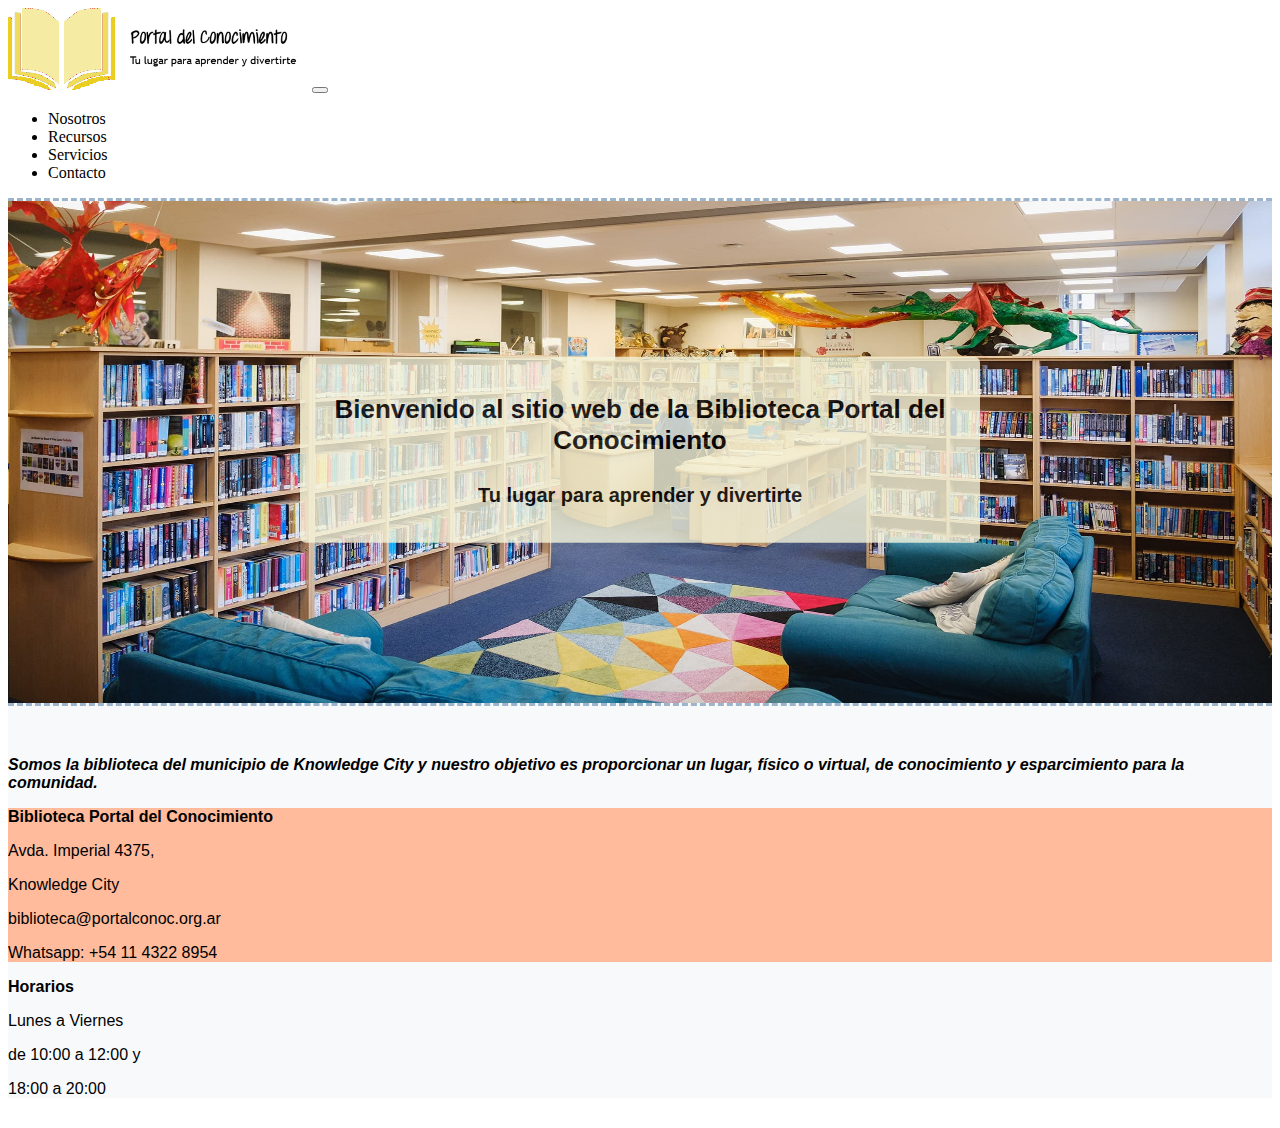
<file: index.html>
<!DOCTYPE html>
<html lang="en">
<head>
    <meta charset="UTF-8">
    <meta name="viewport" content="width=device-width, initial-scale=1.0">
    <link href="https://cdn.jsdelivr.net/npm/bootstrap@5.3.4/dist/css/bootstrap.min.css" rel="stylesheet"
        integrity="sha384-DQvkBjpPgn7RC31MCQoOeC9TI2kdqa4+BSgNMNj8v77fdC77Kj5zpWFTJaaAoMbC" crossorigin="anonymous">
    <link rel="stylesheet" href="https://cdnjs.cloudflare.com/ajax/libs/animate.css/4.1.1/animate.min.css" />
    <link rel="stylesheet" href="assets/css/style.css">
    <title>Portal del Conocimiento</title>
</head>
<body>
    <!-- Header con logo y barra de navegación -->
    <header class="navbar sticky-top navbar-expand-lg bg-body-tertiary">
        <div class="container-fluid">
            <a class="navbar-brand" href="../index.html"><img src="assets/img/logobiblio.png" alt="logo de la biblioteca"></a>
            <button class="navbar-toggler" type="button" data-bs-toggle="collapse" data-bs-target="#navbarSupportedContent" aria-controls="navbarSupportedContent" aria-expanded="false" aria-label="Toggle navigation">
            <span class="navbar-toggler-icon"></span>
            </button>
        </div>
        <div class="collapse navbar-collapse" id="navbarSupportedContent">
            <ul class="navbar-nav me-auto mb-2 mb-lg-0">
                <li class="nav-item">
                    <a class="nav-link" href="pages/nosotros.html">Nosotros</a>
                </li>
                <li class="nav-item">
                    <a class="nav-link" href="pages/recursos.html">Recursos</a>
                </li>
                <li class="nav-item">
                    <a class="nav-link" href="pages/servicios.html">Servicios</a>
                </li>
                <li class="nav-item">
                    <a class="nav-link" href="pages/contacto.html">Contacto</a>
                </li>           
            </ul>
        </div>
    </header>
    <!-- Fin Header con logo y barra de navegación -->
    <!-- Bienvenida -->
    <main id="home">
        <section id="welcometext">
            <div class="animate__animated animate__heartBeat">
                <h1>Bienvenido al sitio web de la Biblioteca Portal del Conocimiento</h1>
                <h2>Tu lugar para aprender y divertirte</h2>
            </div>            
        </section>
    </main>
    <!-- Fin Bienvenida -->
    <!-- Footer que va en todas las páginas -->
    <footer>
        <div class="container">
            <div class="row justify-content-around">
                <div class="col-3">
                    <p class="footerleft">
                    Somos la biblioteca del municipio de Knowledge City y nuestro objetivo es proporcionar un lugar, físico o virtual, de
                    conocimiento y esparcimiento para la comunidad.
                    </p>
                </div>
                <div class="col-3">
                    <div class="footercenter">
                        <p><strong>Biblioteca Portal del Conocimiento</strong></p>
                        <p>Avda. Imperial 4375,</p>
                        <p>Knowledge City</p>
                        <p>biblioteca@portalconoc.org.ar</p>
                        <p>Whatsapp: +54 11 4322 8954</p>
                        </p>
                    </div>
                </div>
                <div class="col-3">
                    <div class="footerright">
                        <p><strong>Horarios</strong></p>
                        <p>Lunes a Viernes</p>
                        <p>de 10:00 a 12:00 y</p>
                        <p>18:00 a 20:00</p>
                    </div>
                    
                </div>
            </div>            
        </div>         
    </footer>
    <!-- Fin Footer -->
    <!-- Script de Bootstrap -->
    <script src="https://cdn.jsdelivr.net/npm/bootstrap@5.3.4/dist/js/bootstrap.bundle.min.js"
        integrity="sha384-YUe2LzesAfftltw+PEaao2tjU/QATaW/rOitAq67e0CT0Zi2VVRL0oC4+gAaeBKu"
        crossorigin="anonymous"></script>
    <!-- Fin Script de Bootstrap -->
</body>
</html>
</file>
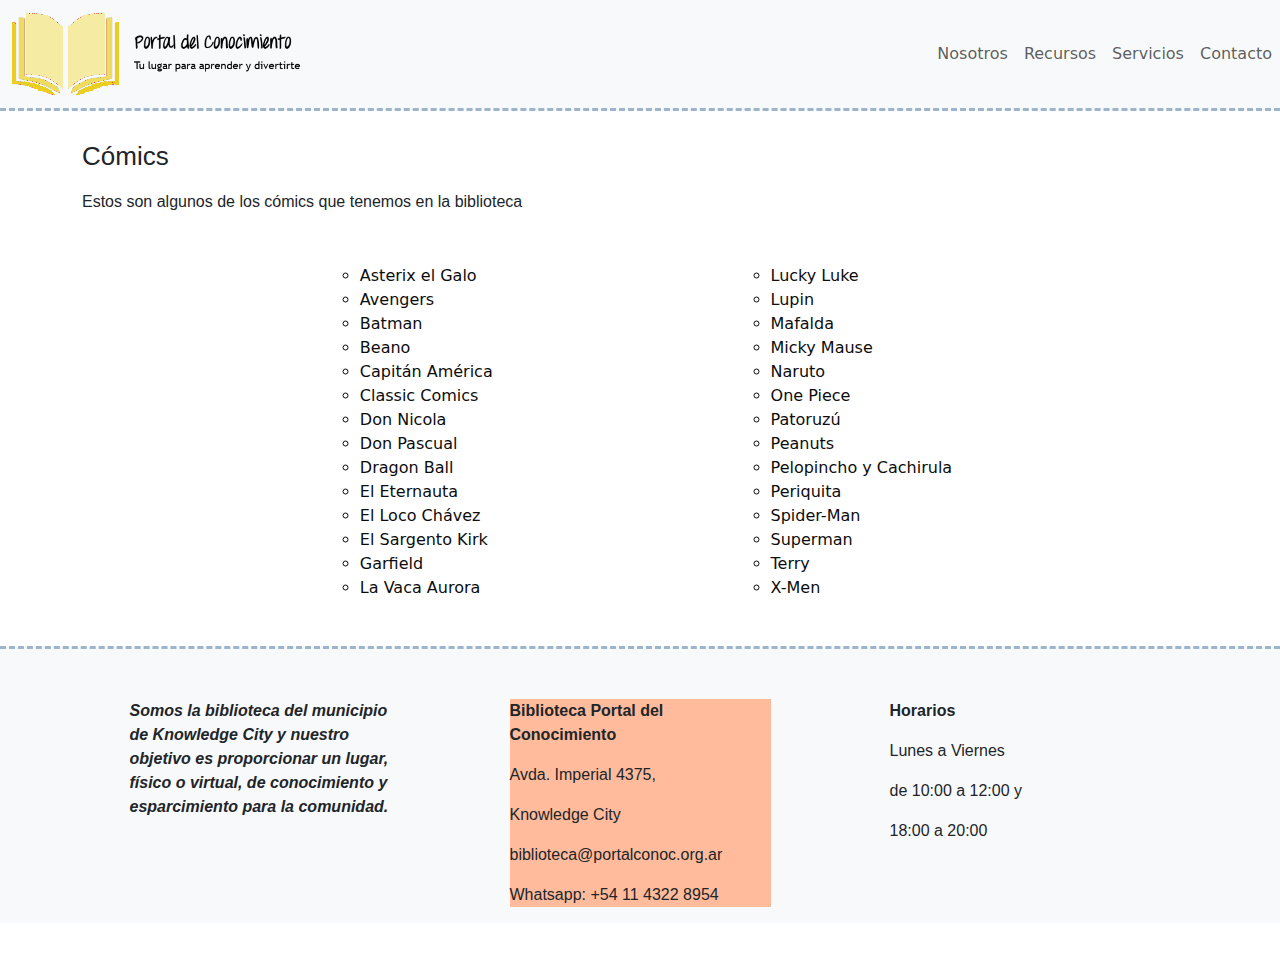
<file: pages/comics.html>
<!DOCTYPE html>
<html lang="en">

<head>
    <meta charset="UTF-8">
    <meta name="viewport" content="width=device-width, initial-scale=1.0">
    <link href="https://cdn.jsdelivr.net/npm/bootstrap@5.3.3/dist/css/bootstrap.min.css" rel="stylesheet"
        integrity="sha384-QWTKZyjpPEjISv5WaRU9OFeRpok6YctnYmDr5pNlyT2bRjXh0JMhjY6hW+ALEwIH" crossorigin="anonymous">
    <link rel="stylesheet" href="../assets/css/style.css">
    <title>Comics</title>
</head>

<body>
    <!-- Header con logo y barra de navegación -->
    <header class="navbar sticky-top navbar-expand-lg bg-body-tertiary">
        <div class="container-fluid">
            <a class="navbar-brand" href="../index.html"><img src="../assets/img/logobiblio.png" alt="Logo de la biblioteca"></a>
            <button class="navbar-toggler" type="button" data-bs-toggle="collapse" data-bs-target="#navbarSupportedContent"
                    aria-controls="navbarSupportedContent" aria-expanded="false" aria-label="Toggle navigation">
                    <span class="navbar-toggler-icon"></span>
            </button>
        </div>
        <div class="collapse navbar-collapse" id="navbarSupportedContent">
            <ul class="navbar-nav me-auto mb-2 mb-lg-0">
                <li class="nav-item">
                    <a class="nav-link" href="nosotros.html">Nosotros</a>
                </li>
                <li class="nav-item">
                    <a class="nav-link" href="recursos.html">Recursos</a>
                </li>
                <li class="nav-item">
                    <a class="nav-link" href="servicios.html">Servicios</a>
                </li>
                <li class="nav-item">
                    <a class="nav-link" href="contacto.html">Contacto</a>
                </li>
            </ul>
        </div>
    </header>
    <!-- Fin Header con logo y barra de navegación -->
    <main class="container">
        <h1>Cómics</h1>
        <p>Estos son algunos de los cómics que tenemos en la biblioteca</p>
        <!-- Div para lista de cómics -->
        <section class="comics-container">
            <ul>
                <li>Asterix el Galo</li>
                <li>Avengers</li>
                <li>Batman</li>
                <li>Beano</li>
                <li>Capitán América</li>
                <li>Classic Comics</li>
                <li>Don Nicola</li>
                <li>Don Pascual</li>
                <li>Dragon Ball</li>
                <li>El Eternauta</li>
                <li>El Loco Chávez</li>
                <li>El Sargento Kirk</li>
                <li>Garfield</li>
                <li>La Vaca Aurora</li>
            </ul>
            <ul>
                <li>Lucky Luke</li>
                <li>Lupin</li>
                <li>Mafalda</li>
                <li>Micky Mause</li>
                <li>Naruto</li>
                <li>One Piece</li>
                <li>Patoruzú</li>
                <li>Peanuts</li>
                <li>Pelopincho y Cachirula</li>
                <li>Periquita</li>
                <li>Spider-Man</li>                
                <li>Superman</li>
                <li>Terry</li>
                <li>X-Men</li>
            </ul>
        </section>
        <!-- Fin container para lista de cómics -->
    </main>
    
    <!-- Footer que va en todas las páginas -->
    <footer>
        <div class="container">
            <div class="row justify-content-around">
                <div class="col-3">
                    <p class="footerleft">
                        Somos la biblioteca del municipio de Knowledge City y nuestro objetivo es proporcionar un lugar,
                        físico o virtual, de
                        conocimiento y esparcimiento para la comunidad.
                    </p>
                </div>
                <div class="col-3">
                    <div class="footercenter">
                        <p><strong>Biblioteca Portal del Conocimiento</strong></p>
                        <p>Avda. Imperial 4375,</p>
                        <p>Knowledge City</p>
                        <p>biblioteca@portalconoc.org.ar</p>
                        <p>Whatsapp: +54 11 4322 8954</p>
                        </p>
                    </div>
                </div>
                <div class="col-3">
                    <div class="footerright">
                        <p><strong>Horarios</strong></p>
                        <p>Lunes a Viernes</p>
                        <p>de 10:00 a 12:00 y</p>
                        <p>18:00 a 20:00</p>
                    </div>
    
                </div>
            </div>
        </div>
    </footer>
    <!-- Fin Footer -->
    <!-- Script de Bootstrap -->
    <script src="https://cdn.jsdelivr.net/npm/bootstrap@5.3.4/dist/js/bootstrap.bundle.min.js"
        integrity="sha384-YUe2LzesAfftltw+PEaao2tjU/QATaW/rOitAq67e0CT0Zi2VVRL0oC4+gAaeBKu"
        crossorigin="anonymous"></script>
    <!-- Fin Script de Bootstrap -->
</body>
</html>
</file>
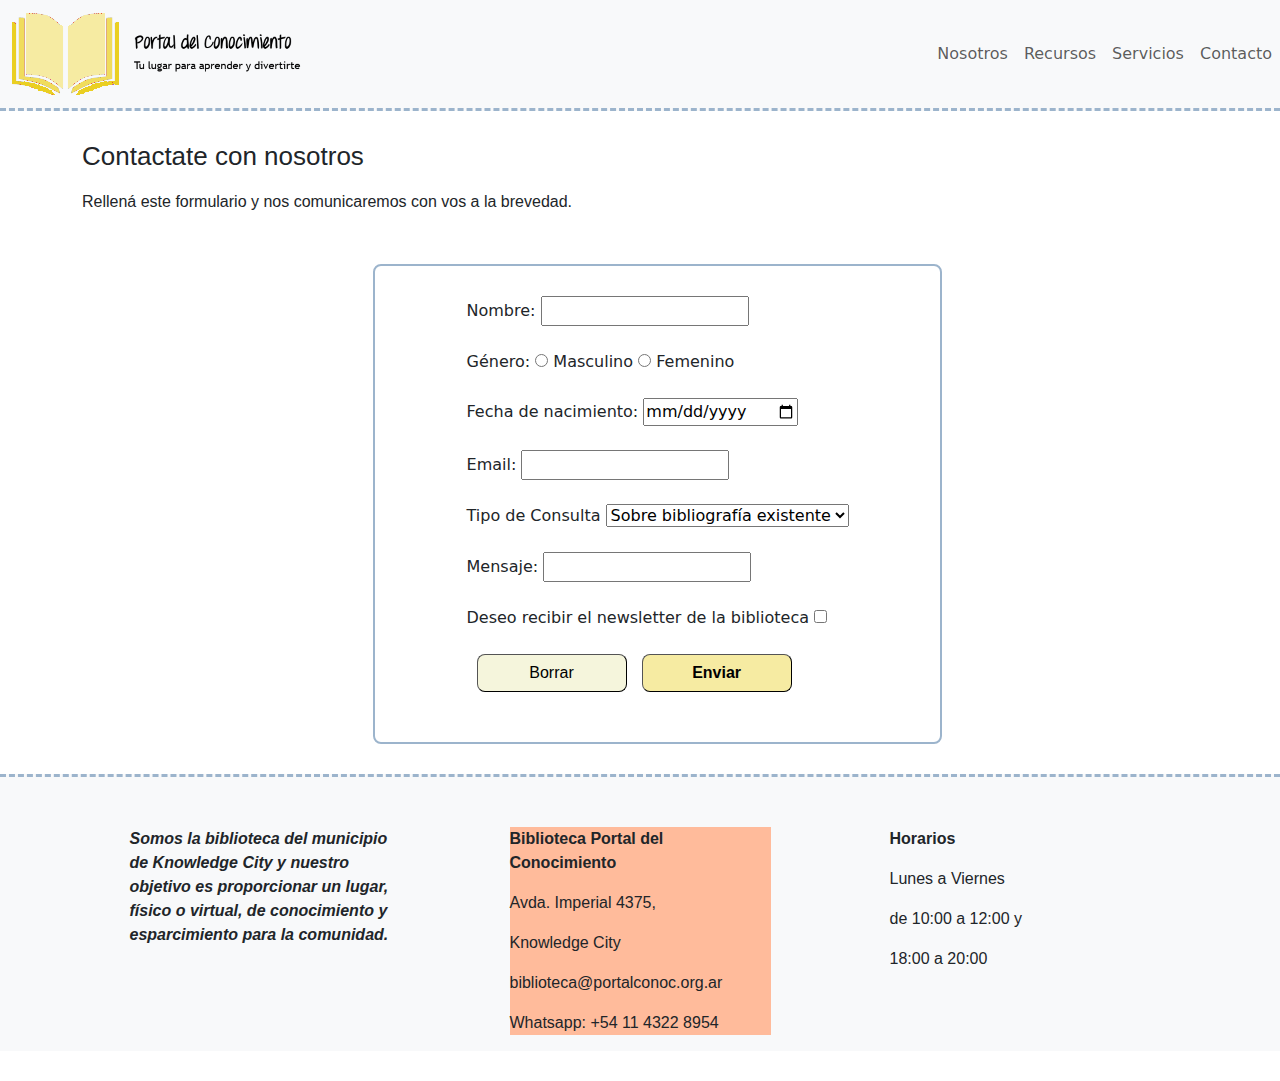
<file: pages/contacto.html>
<!DOCTYPE html>
<html lang="en">
<head>
    <meta charset="UTF-8">
    <meta name="viewport" content="width=device-width, initial-scale=1.0">
    <link href="https://cdn.jsdelivr.net/npm/bootstrap@5.3.3/dist/css/bootstrap.min.css" rel="stylesheet" integrity="sha384-QWTKZyjpPEjISv5WaRU9OFeRpok6YctnYmDr5pNlyT2bRjXh0JMhjY6hW+ALEwIH" crossorigin="anonymous">
    <link rel="stylesheet" href="../assets/css/style.css">
    <title>Contacto</title>
</head>
<body>
    <!-- Header con logo y barra de navegación -->
    <header class="navbar sticky-top navbar-expand-lg bg-body-tertiary">
        <div class="container-fluid">
            <a class="navbar-brand" href="../index.html"><img src="../assets/img/logobiblio.png" alt="Logo de la Biblioteca"></a>
            <button class="navbar-toggler" type="button" data-bs-toggle="collapse" data-bs-target="#navbarSupportedContent" aria-controls="navbarSupportedContent" aria-expanded="false" aria-label="Toggle navigation">
            <span class="navbar-toggler-icon"></span>
            </button>
        </div>
        <div class="collapse navbar-collapse" id="navbarSupportedContent">
            <ul class="navbar-nav me-auto mb-2 mb-lg-0">
                <li class="nav-item">
                    <a class="nav-link" href="nosotros.html">Nosotros</a>
                </li>
                <li class="nav-item">
                    <a class="nav-link" href="recursos.html">Recursos</a>
                </li>
                <li class="nav-item">
                    <a class="nav-link" href="servicios.html">Servicios</a>
                </li>
                <li class="nav-item">
                    <a class="nav-link" href="contacto.html">Contacto</a>
                </li>           
            </ul>
        </div>
    </header>
    <!-- Fin Header con logo y barra de navegación -->
    <main class="container">
        <h1>Contactate con nosotros</h1>
        <p>Rellená este formulario y nos comunicaremos con vos a la brevedad. </p>
        <!-- Formulario de contacto -->
        <section class="container">
            <div class="row justify-content-center">
                <div class="col-3">
                </div>
                <div class="col">
                    <div class="containerform">
                        <form class="/submit" method="post">
                            <label for="nombre">Nombre:</label>
                            <input type="text" id="name" name="nombre" required>
                            <br><br>
                            <label for="género">Género: </label>
                            <input type="radio" name="masculino" id="masculino">
                            <label for="masculino">Masculino</label>
                            <input type="radio" name="femenino" id="femenino">
                            <label for="femenino">Femenino</label>
                            <br><br>
                            <label for="nacimiento">Fecha de nacimiento: </label>
                            <input type="date" name="" id="">
                            <br><br>
                            <label for="email">Email:</label>
                            <input type="email" name="" id="">
                            <br><br>
                            <label for="tipo">Tipo de Consulta</label>
                            <select name="" id="">
                                <option value="bibliografia">Sobre bibliografía existente</option>
                                <option value="servicios">Sobre servicios</option>
                                <option value="otros">Otros asuntos</option>
                            </select>
                            <br><br>
                            <label for="mensaje">Mensaje:</label>
                            <input type="text area" name="mensaje" id="mensaje">
                            <br><br>
                            <label for="suscribirse">Deseo recibir el newsletter de la biblioteca</label>
                            <input type="checkbox" name="" id="">
                            <br><br>
                            <input type="reset" value="Borrar">
                            <input type="submit" value="Enviar">
                        </form>
                        <!-- Fin Formulario de contacto -->
                    </div>
                </div>        
            </div>
        </section>
        <!-- Fin container para formulario de contacto -->
    </main>
    <!-- Footer que va en todas las páginas -->
    <footer>
        <div class="container">
            <div class="row justify-content-around">
                <div class="col-3">
                    <p class="footerleft">
                        Somos la biblioteca del municipio de Knowledge City y nuestro objetivo es proporcionar un lugar,
                        físico o virtual, de
                        conocimiento y esparcimiento para la comunidad.
                    </p>
                </div>
                <div class="col-3">
                    <div class="footercenter">
                        <p><strong>Biblioteca Portal del Conocimiento</strong></p>
                        <p>Avda. Imperial 4375,</p>
                        <p>Knowledge City</p>
                        <p>biblioteca@portalconoc.org.ar</p>
                        <p>Whatsapp: +54 11 4322 8954</p>
                        </p>
                    </div>
                </div>
                <div class="col-3">
                    <div class="footerright">
                        <p><strong>Horarios</strong></p>
                        <p>Lunes a Viernes</p>
                        <p>de 10:00 a 12:00 y</p>
                        <p>18:00 a 20:00</p>
                    </div>    
                </div>
            </div>
        </div>
    </footer>
    <!-- Fin Footer -->
    <!-- Script de Bootstrap -->
    <script src="https://cdn.jsdelivr.net/npm/bootstrap@5.3.3/dist/js/bootstrap.bundle.min.js"></script>
    <!-- Fin Script de Bootstrap -->
</body>
</html>
</file>
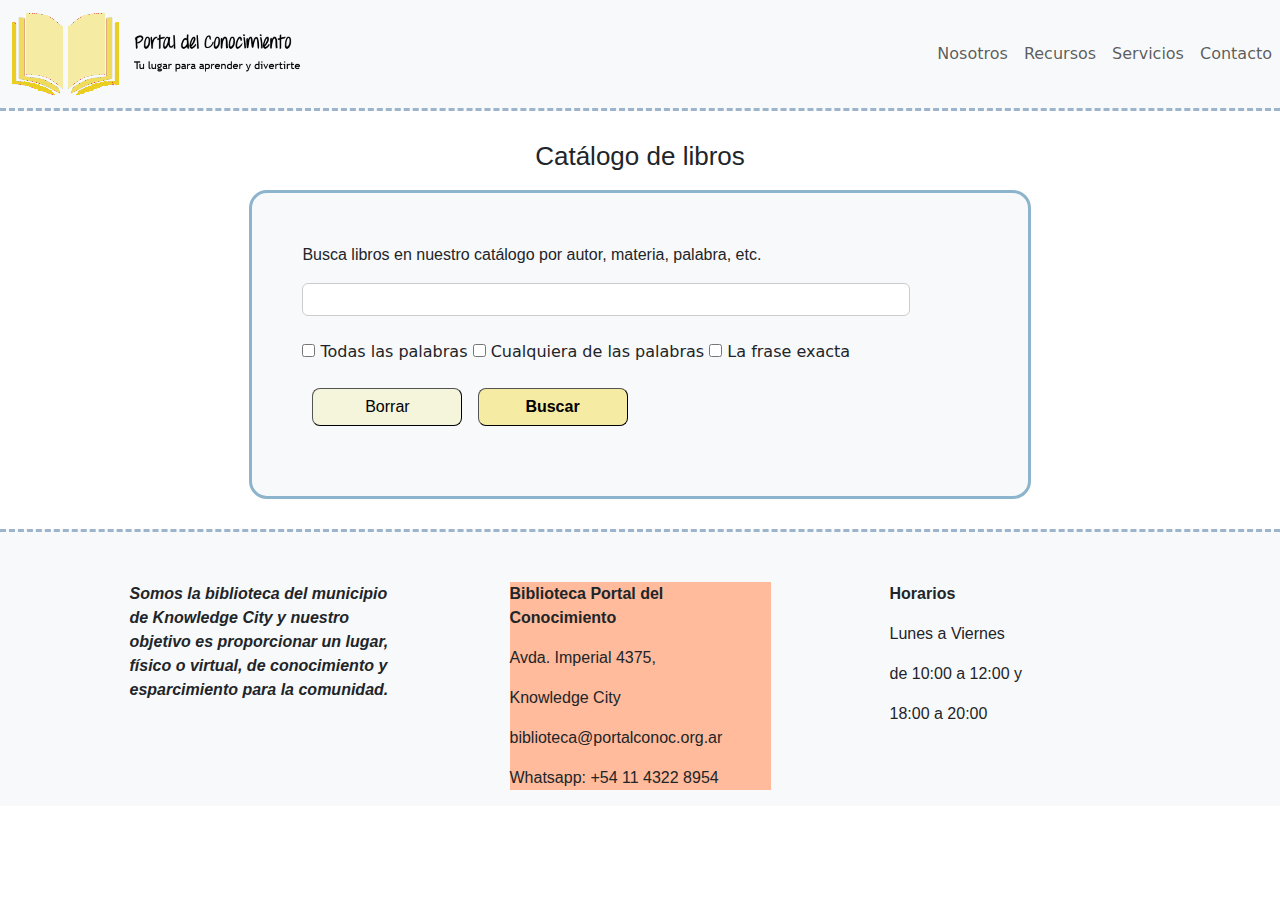
<file: pages/libros.html>
<!DOCTYPE html>
<html lang="en">
<head>
    <meta charset="UTF-8">
    <meta name="viewport" content="width=device-width, initial-scale=1.0">
    <link href="https://cdn.jsdelivr.net/npm/bootstrap@5.3.3/dist/css/bootstrap.min.css" rel="stylesheet"
        integrity="sha384-QWTKZyjpPEjISv5WaRU9OFeRpok6YctnYmDr5pNlyT2bRjXh0JMhjY6hW+ALEwIH" crossorigin="anonymous">
    <link rel="stylesheet" href="../assets/css/style.css">
    <title>Catálogo de Libros</title>
</head>
<body>
    <!-- Header con logo y barra de navegación -->
    <header class="navbar sticky-top navbar-expand-lg bg-body-tertiary">
        <div class="container-fluid">
            <a class="navbar-brand" href="../index.html"><img src="../assets/img/logobiblio.png" alt="Logo de la biblioteca"></a>
            <button class="navbar-toggler" type="button" data-bs-toggle="collapse" data-bs-target="#navbarSupportedContent"
                    aria-controls="navbarSupportedContent" aria-expanded="false" aria-label="Toggle navigation">
                    <span class="navbar-toggler-icon"></span>
            </button>
        </div>
        <div class="collapse navbar-collapse" id="navbarSupportedContent">
            <ul class="navbar-nav me-auto mb-2 mb-lg-0">
                <li class="nav-item">
                    <a class="nav-link" href="nosotros.html">Nosotros</a>
                </li>
                <li class="nav-item">
                    <a class="nav-link" href="recursos.html">Recursos</a>
                </li>
                <li class="nav-item">
                    <a class="nav-link" href="servicios.html">Servicios</a>
                </li>
                <li class="nav-item">
                    <a class="nav-link" href="contacto.html">Contacto</a>
                </li>
            </ul>
        </div>
    </header>
        <!-- Fin Header con logo y barra de navegación -->
    <main class="container">
        <h1 style="text-align: center;">Catálogo de libros</h2>
        <section class="form-opac-container">        
            <div class="form-opac">
                <p>
                    Busca libros en nuestro catálogo por autor, materia, palabra, etc.
                </p>
                <form class="/submit" method="post">
                    <input type="text" class="search">
                    </input>
                    </br></br>
                    <input type="checkbox">
                    <label for="todas">Todas las palabras</label>
                    <input type="checkbox">
                    <label for="todas">Cualquiera de las palabras</label>
                    <input type="checkbox">
                    <label for="todas">La frase exacta</label>
                    <br><br>
                    <input type="reset" value="Borrar">
                    <input type="submit" value="Buscar">
                </form>
            </div>
        </section>
    </main>
</body>
<!-- Footer que va en todas las páginas -->
    <footer>
        <div class="container">
            <div class="row justify-content-around">
                <div class="col-3">
                    <p class="footerleft">
                        Somos la biblioteca del municipio de Knowledge City y nuestro objetivo es proporcionar un lugar,
                        físico o virtual, de
                        conocimiento y esparcimiento para la comunidad.
                    </p>
                </div>
                <div class="col-3">
                    <div class="footercenter">
                        <p><strong>Biblioteca Portal del Conocimiento</strong></p>
                        <p>Avda. Imperial 4375,</p>
                        <p>Knowledge City</p>
                        <p>biblioteca@portalconoc.org.ar</p>
                        <p>Whatsapp: +54 11 4322 8954</p>
                        </p>
                    </div>
                </div>
                <div class="col-3">
                    <div class="footerright">
                        <p><strong>Horarios</strong></p>
                        <p>Lunes a Viernes</p>
                        <p>de 10:00 a 12:00 y</p>
                        <p>18:00 a 20:00</p>
                    </div>    
                </div>
            </div>
        </div>
    </footer>
    <!-- Fin Footer -->
    <!-- Script de Bootstrap -->
    <script src="https://cdn.jsdelivr.net/npm/bootstrap@5.3.4/dist/js/bootstrap.bundle.min.js"
        integrity="sha384-YUe2LzesAfftltw+PEaao2tjU/QATaW/rOitAq67e0CT0Zi2VVRL0oC4+gAaeBKu"
        crossorigin="anonymous"></script>
    <!-- Fin Script de Bootstrap -->
</html>
</html>
</file>
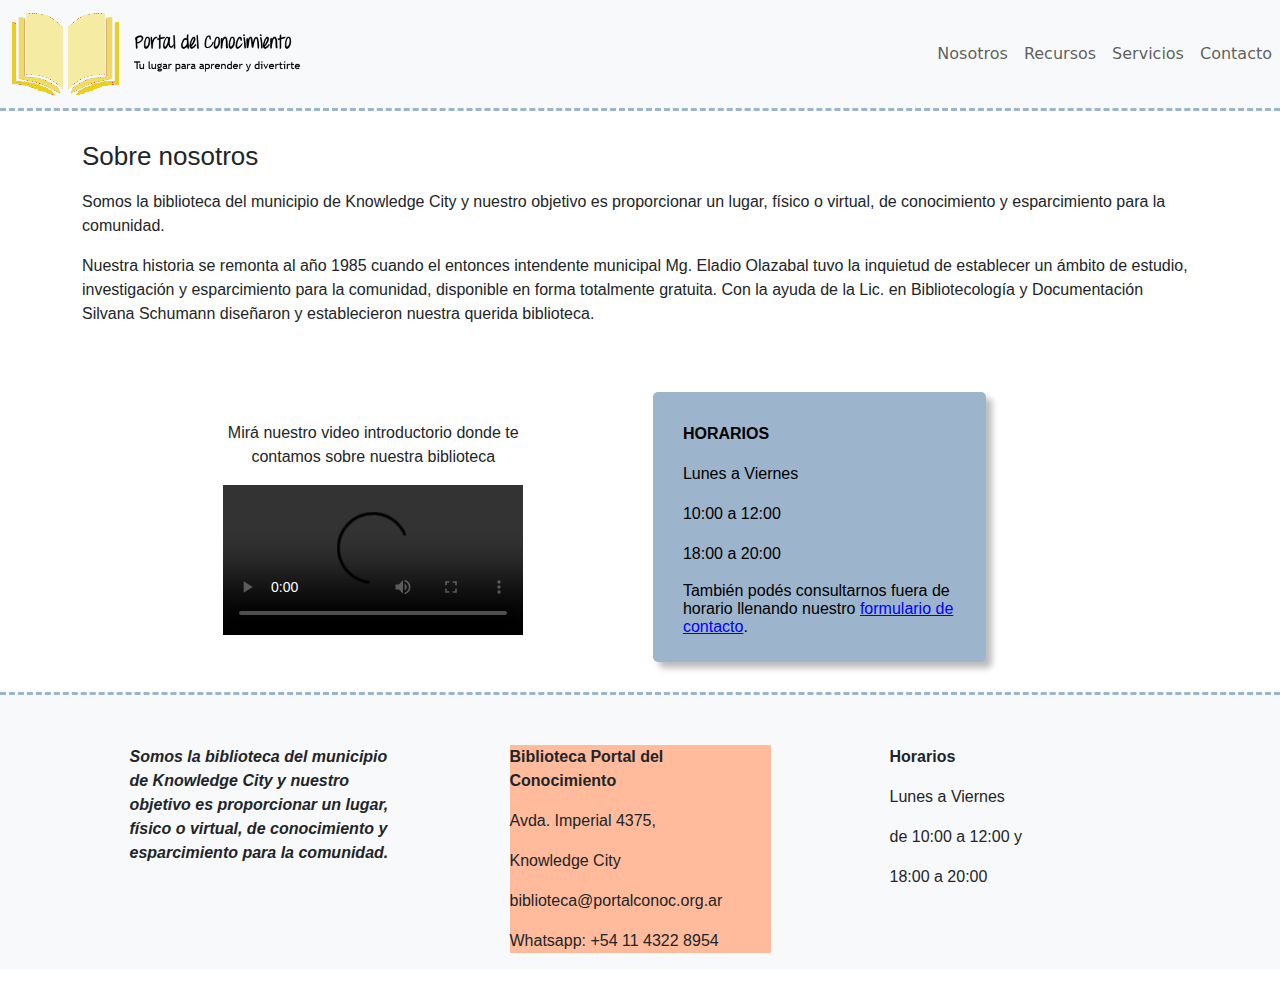
<file: pages/nosotros.html>
<!DOCTYPE html>
<html lang="en">
<head>
    <meta charset="UTF-8">
    <meta name="viewport" content="width=device-width, initial-scale=1.0">
    <link href="https://cdn.jsdelivr.net/npm/bootstrap@5.3.3/dist/css/bootstrap.min.css" rel="stylesheet" integrity="sha384-QWTKZyjpPEjISv5WaRU9OFeRpok6YctnYmDr5pNlyT2bRjXh0JMhjY6hW+ALEwIH" crossorigin="anonymous">
    <link rel="stylesheet" href="../assets/css/style.css">
    <title>Sobre nosotros</title>
</head>
<body>
    <!-- Header con logo y barra de navegación -->
    <header class="navbar sticky-top navbar-expand-lg bg-body-tertiary">
        <div class="container-fluid">
            <a class="navbar-brand" href="../index.html"><img src="../assets/img/logobiblio.png" alt="Logo de la biblioteca"></a>
            <button class="navbar-toggler" type="button" data-bs-toggle="collapse" data-bs-target="#navbarSupportedContent" aria-controls="navbarSupportedContent" aria-expanded="false" aria-label="Toggle navigation">
            <span class="navbar-toggler-icon"></span>
            </button>
        </div>
        <div class="collapse navbar-collapse" id="navbarSupportedContent">
            <ul class="navbar-nav me-auto mb-2 mb-lg-0">
                <li class="nav-item">
                    <a class="nav-link" href="nosotros.html">Nosotros</a>
                </li>
                <li class="nav-item">
                    <a class="nav-link" href="recursos.html">Recursos</a>
                </li>
                <li class="nav-item">
                    <a class="nav-link" href="servicios.html">Servicios</a>
                </li>
                <li class="nav-item">
                    <a class="nav-link" href="contacto.html">Contacto</a>
                </li>           
            </ul>
        </div>
    </header><!-- Fin Header con logo y barra de navegación -->
    <main class="container">
        <h1>Sobre nosotros</h1>
        <p>Somos la biblioteca del municipio de Knowledge City y nuestro objetivo es proporcionar un lugar, físico o virtual, de conocimiento y esparcimiento para la comunidad.</p>
        <p>Nuestra historia se remonta al año 1985 cuando el entonces intendente municipal Mg. Eladio Olazabal tuvo la inquietud de establecer un ámbito de estudio, investigación y esparcimiento para la comunidad, disponible en forma totalmente gratuita. Con la ayuda de la Lic. en Bibliotecología y Documentación Silvana Schumann diseñaron y establecieron nuestra querida biblioteca.</p>
        <section id="vid-horarios"> <!-- Sección container para video y horarios-->
            <div id="video"><!-- Div para video introductorio -->
                <p>Mirá nuestro video introductorio donde te contamos sobre nuestra biblioteca</p>
                <video src="" controls>video introductorio</video>
            </div><!-- Fin video introductorio -->
            <div id="horario"><!-- Div para horarios de atención -->
                <p><strong>HORARIOS</strong></p>
                <p>Lunes a Viernes</p>
                <p>10:00 a 12:00</p>
                <p>18:00 a 20:00</p>
                <p style="line-height: normal;">También podés consultarnos fuera de horario llenando nuestro <a href="contacto.html"><span style="text-decoration: underline; color: blue;">formulario de contacto</span></a>.</p>
            </div><!-- Fin Div para horarios de atención --><p>
        </section><!-- Fin Sección container para video y horarios-->
    </main>
    <!-- Footer que va en todas las páginas -->
    <footer>
        <div class="container">
            <div class="row justify-content-around">
                <div class="col-3">
                    <p class="footerleft">
                        Somos la biblioteca del municipio de Knowledge City y nuestro objetivo es proporcionar un lugar,
                        físico o virtual, de
                        conocimiento y esparcimiento para la comunidad.
                    </p>
                </div>
                <div class="col-3">
                    <div class="footercenter">
                        <p><strong>Biblioteca Portal del Conocimiento</strong></p>
                        <p>Avda. Imperial 4375,</p>
                        <p>Knowledge City</p>
                        <p>biblioteca@portalconoc.org.ar</p>
                        <p>Whatsapp: +54 11 4322 8954</p>
                        </p>
                    </div>
                </div>
                <div class="col-3">
                    <div class="footerright">
                        <p><strong>Horarios</strong></p>
                        <p>Lunes a Viernes</p>
                        <p>de 10:00 a 12:00 y</p>
                        <p>18:00 a 20:00</p>
                    </div>
    
                </div>
            </div>
        </div>
    </footer>
    <!-- Fin Footer -->
    <!-- Script de Bootstrap -->
    <script src="https://cdn.jsdelivr.net/npm/bootstrap@5.3.3/dist/js/bootstrap.bundle.min.js"></script>
    <!-- Fin Script de Bootstrap -->
</body>
</html>
</file>
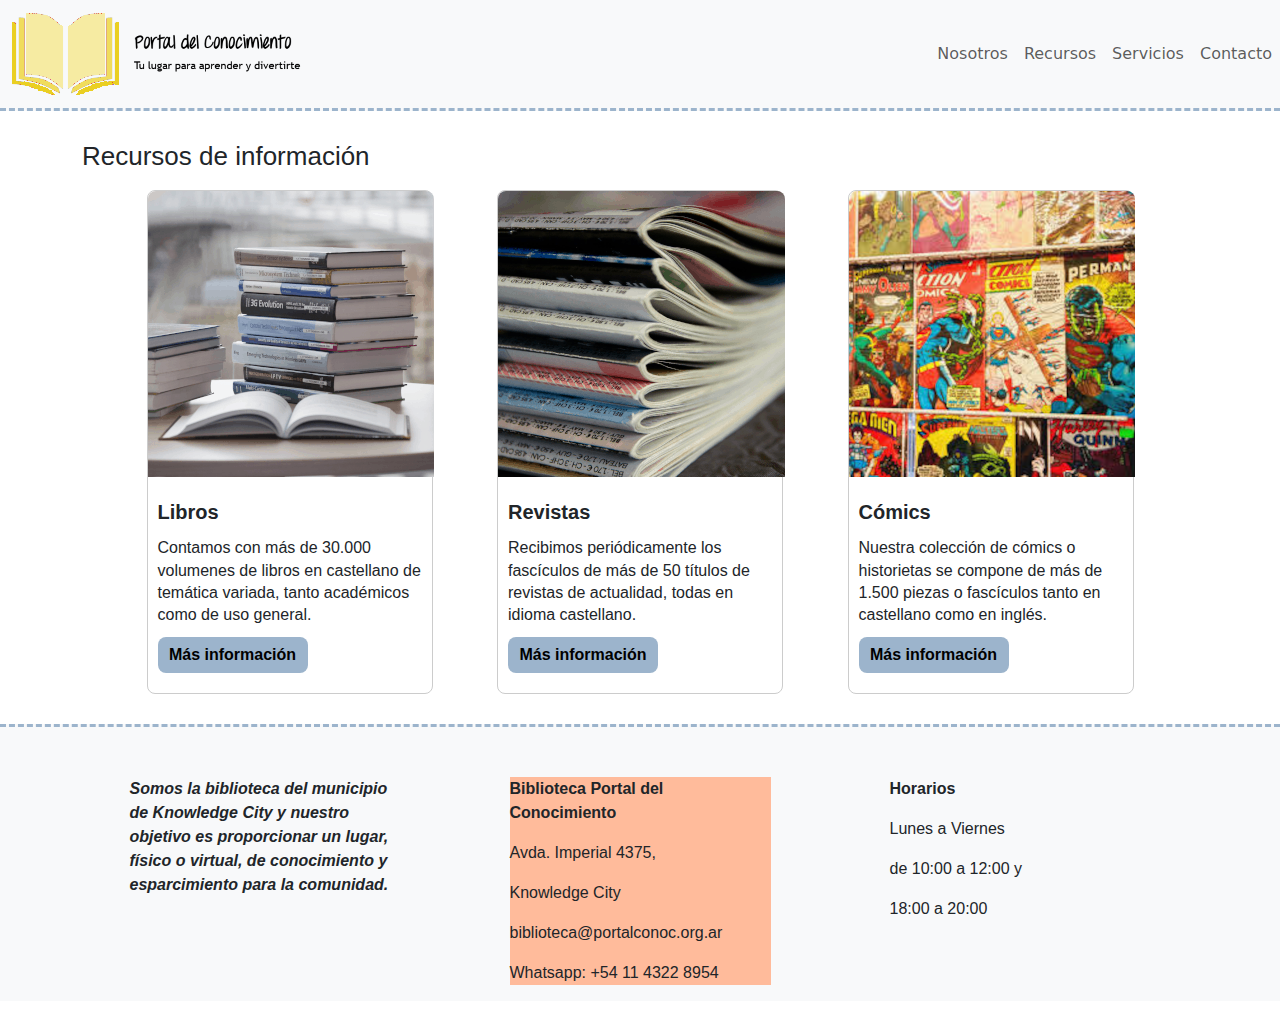
<file: pages/recursos.html>
<!DOCTYPE html>
<html lang="en">
<head>
    <meta charset="UTF-8">
    <meta name="viewport" content="width=device-width, initial-scale=1.0">
    <link href="https://cdn.jsdelivr.net/npm/bootstrap@5.3.3/dist/css/bootstrap.min.css" rel="stylesheet" integrity="sha384-QWTKZyjpPEjISv5WaRU9OFeRpok6YctnYmDr5pNlyT2bRjXh0JMhjY6hW+ALEwIH" crossorigin="anonymous">
    <link rel="stylesheet" href="../assets/css/style.css">
    <title>Recursos de información</title>
</head>
<body>
    <!-- Header con logo y barra de navegación -->
    <header class="navbar sticky-top navbar-expand-lg bg-body-tertiary">
        <div class="container-fluid">
            <a class="navbar-brand" href="../index.html"><img src="../assets/img/logobiblio.png" alt="Logo de la biblioteca"></a>
            <button class="navbar-toggler" type="button" data-bs-toggle="collapse" data-bs-target="#navbarSupportedContent" aria-controls="navbarSupportedContent" aria-expanded="false" aria-label="Toggle navigation">
            <span class="navbar-toggler-icon"></span>
            </button>
        </div>
        <div class="collapse navbar-collapse" id="navbarSupportedContent">
            <ul class="navbar-nav me-auto mb-2 mb-lg-0">
                <li class="nav-item">
                    <a class="nav-link" href="nosotros.html">Nosotros</a>
                </li>
                <li class="nav-item">
                    <a class="nav-link" href="recursos.html">Recursos</a>
                </li>
                <li class="nav-item">
                    <a class="nav-link" href="servicios.html">Servicios</a>
                </li>
                <li class="nav-item">
                    <a class="nav-link" href="contacto.html">Contacto</a>
                </li>           
            </ul>
        </div>
    </header><!-- Fin Header con logo y barra de navegación -->
    <main class="container">
        <h1>Recursos de información</h1>
        <!-- Container para recursos -->
        <section class="cardrecursos-container">
            <div class="cardrecursos">
                <img src="../assets/img/books286x286.png" alt="pila de libros" style="border-radius: 8px 8px 0px 0px">
                <div class="cardtitle">
                    Libros
                </div>
                <div class="cardcontent">
                    Contamos con más de 30.000 volumenes de libros en castellano de temática variada, tanto académicos como de uso general.
                </div>
                <div class="button1">
                    <a href="libros.html">Más información</a>
                </div>
            </div>
            <div class="cardrecursos">
                <img src="../assets/img/revistas286x286.png" alt="pila de revistas" style="border-radius: 8px 8px 0px 0px">
                <div class="cardtitle">
                    Revistas
                </div>
                <div class="cardcontent">
                    Recibimos periódicamente los fascículos de más de 50 títulos de revistas de actualidad, todas en idioma castellano.
                </div>
                <div class="button1">
                    <a href="revistas.html">Más información</a>
                </div>
            </div>
            <div class="cardrecursos">
                <img src="../assets/img/comics286x286.png" alt="tapas de comics" style="border-radius: 8px 8px 0px 0px">
                <div class="cardtitle">
                    Cómics
                </div>
                <div class="cardcontent">
                    Nuestra colección de cómics o historietas se compone de más de 1.500 piezas o fascículos tanto en castellano como en inglés.
                </div>               
                <div class="button1">
                    <a href="comics.html">Más información</a>
                </div>
            </div>
        </section>
    </main>
<div>
<!-- Footer que va en todas las páginas -->
<footer>
    <div class="container">
        <div class="row justify-content-around">
            <div class="col-3">
                <p class="footerleft">
                    Somos la biblioteca del municipio de Knowledge City y nuestro objetivo es proporcionar un lugar,
                    físico o virtual, de
                    conocimiento y esparcimiento para la comunidad.
                </p>
            </div>
            <div class="col-3">
                <div class="footercenter">
                    <p><strong>Biblioteca Portal del Conocimiento</strong></p>
                    <p>Avda. Imperial 4375,</p>
                    <p>Knowledge City</p>
                    <p>biblioteca@portalconoc.org.ar</p>
                    <p>Whatsapp: +54 11 4322 8954</p>
                    </p>
                </div>
            </div>
            <div class="col-3">
                <div class="footerright">
                    <p><strong>Horarios</strong></p>
                    <p>Lunes a Viernes</p>
                    <p>de 10:00 a 12:00 y</p>
                    <p>18:00 a 20:00</p>
                </div>

            </div>
        </div>
    </div>    
</footer>
<!-- Fin Footer -->
<!-- Script de Bootstrap -->
<script src="https://cdn.jsdelivr.net/npm/bootstrap@5.3.3/dist/js/bootstrap.bundle.min.js"></script>
<!-- Fin Script de Bootstrap -->
</body>
</html>
</file>
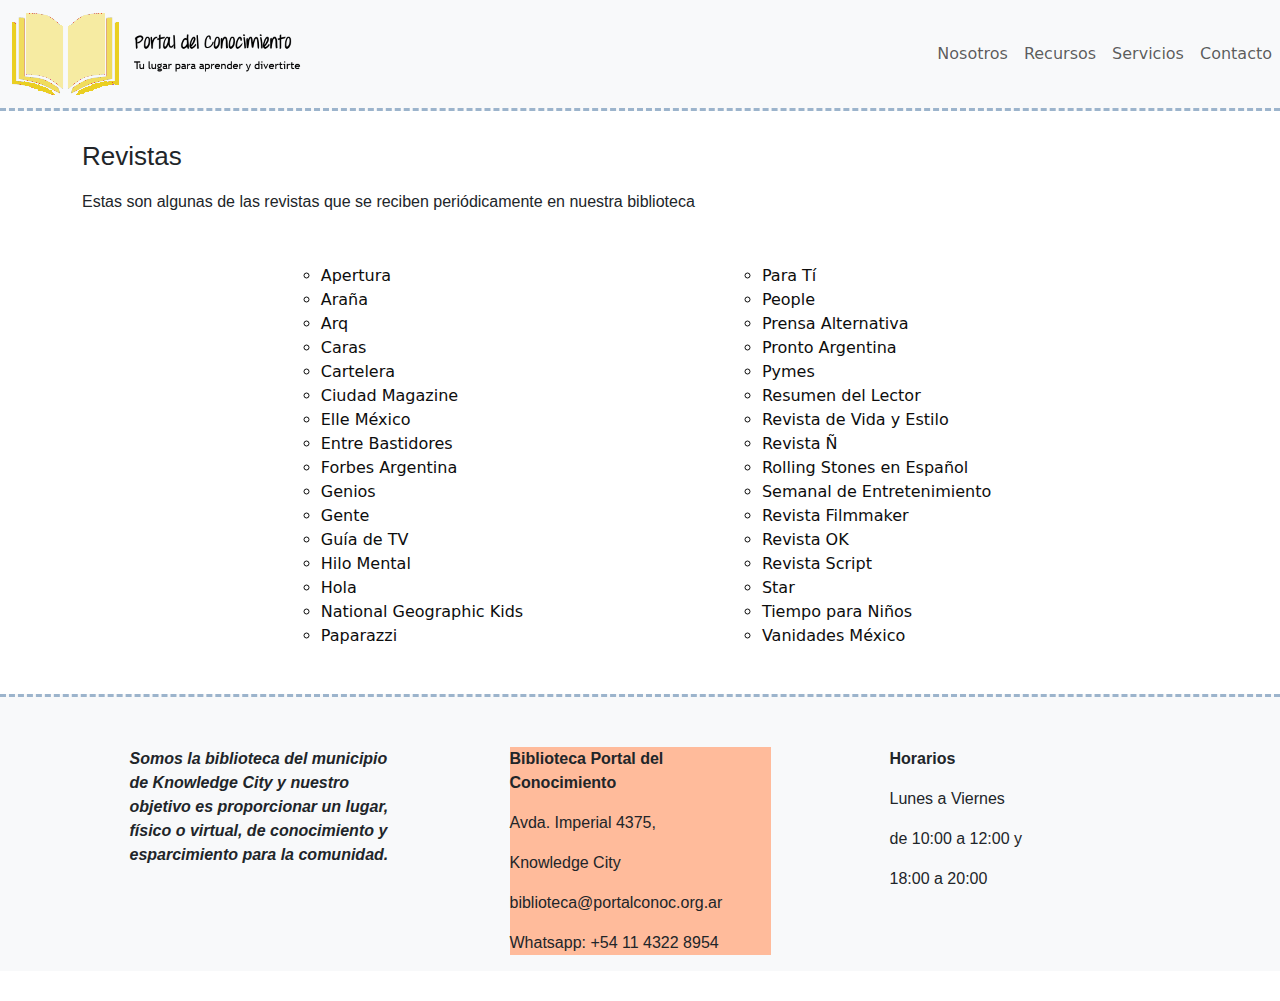
<file: pages/revistas.html>
<!DOCTYPE html>
<html lang="en">
<head>
    <meta charset="UTF-8">
    <meta name="viewport" content="width=device-width, initial-scale=1.0">
    <link href="https://cdn.jsdelivr.net/npm/bootstrap@5.3.3/dist/css/bootstrap.min.css" rel="stylesheet"
        integrity="sha384-QWTKZyjpPEjISv5WaRU9OFeRpok6YctnYmDr5pNlyT2bRjXh0JMhjY6hW+ALEwIH" crossorigin="anonymous">
    <link rel="stylesheet" href="../assets/css/style.css">
    <title>Revistas</title>
</head>
<body>
    <!-- Header con logo y barra de navegación -->
    <header class="navbar sticky-top navbar-expand-lg bg-body-tertiary">
        <div class="container-fluid">
            <a class="navbar-brand" href="../index.html"><img src="../assets/img/logobiblio.png" alt="Logo de la Biblioteca"></a>
            <button class="navbar-toggler" type="button" data-bs-toggle="collapse" data-bs-target="#navbarSupportedContent"
                    aria-controls="navbarSupportedContent" aria-expanded="false" aria-label="Toggle navigation">
                    <span class="navbar-toggler-icon"></span>
            </button>
        </div>
        <div class="collapse navbar-collapse" id="navbarSupportedContent">
            <ul class="navbar-nav me-auto mb-2 mb-lg-0">
                <li class="nav-item">
                    <a class="nav-link" href="nosotros.html">Nosotros</a>
                </li>
                <li class="nav-item">
                    <a class="nav-link" href="recursos.html">Recursos</a>
                </li>
                <li class="nav-item">
                    <a class="nav-link" href="servicios.html">Servicios</a>
                </li>
                <li class="nav-item">
                    <a class="nav-link" href="contacto.html">Contacto</a>
                </li>
            </ul>
        </div>
    </header>
    <!-- Fin Header con logo y barra de navegación -->
    <main class="container">
        <h1>Revistas</h1>
        <p>Estas son algunas de las revistas que se reciben periódicamente en nuestra biblioteca</p>
        <!-- Container para lista de revistas -->
        <section class="revistas-container">
            <ul>
                <li>Apertura</li>
                <li>Araña</li>
                <li>Arq</li>
                <li>Caras</li>
                <li>Cartelera</li>
                <li>Ciudad Magazine</li>
                <li>Elle México</li>
                <li>Entre Bastidores</li>
                <li>Forbes Argentina</li>
                <li>Genios</li>
                <li>Gente</li>
                <li>Guía de TV</li>
                <li>Hilo Mental</li>
                <li>Hola</li>
                <li>National Geographic Kids</li>
                <li>Paparazzi</li>
            </ul>
            <ul>
                <li>Para Tí</li>
                <li>People</li>
                <li>Prensa Alternativa</li>
                <li>Pronto Argentina</li>
                <li>Pymes</li>
                <li>Resumen del Lector</li>
                <li>Revista de Vida y Estilo</li>
                <li>Revista Ñ</li>
                <li>Rolling Stones en Español</li>
                <li>Semanal de Entretenimiento</li>
                <li>Revista Filmmaker</li>
                <li>Revista OK</li>
                <li>Revista Script</li>
                <li>Star</li>
                <li>Tiempo para Niños</li>
                <li>Vanidades México</li>
            </ul>
        </section>
        <!-- Fin Container para lista de revistas -->
    </main>
    <!-- Footer que va en todas las páginas -->
    <footer>
        <div class="container">
            <div class="row justify-content-around">
                <div class="col-3">
                    <p class="footerleft">
                        Somos la biblioteca del municipio de Knowledge City y nuestro objetivo es proporcionar un lugar,
                        físico o virtual, de
                        conocimiento y esparcimiento para la comunidad.
                    </p>
                </div>
                <div class="col-3">
                    <div class="footercenter">
                        <p><strong>Biblioteca Portal del Conocimiento</strong></p>
                        <p>Avda. Imperial 4375,</p>
                        <p>Knowledge City</p>
                        <p>biblioteca@portalconoc.org.ar</p>
                        <p>Whatsapp: +54 11 4322 8954</p>
                        </p>
                    </div>
                </div>
                <div class="col-3">
                    <div class="footerright">
                        <p><strong>Horarios</strong></p>
                        <p>Lunes a Viernes</p>
                        <p>de 10:00 a 12:00 y</p>
                        <p>18:00 a 20:00</p>
                    </div>    
                </div>
            </div>
        </div>
    </footer>
    <!-- Fin Footer -->
    <!-- Script de Bootstrap -->
    <script src="https://cdn.jsdelivr.net/npm/bootstrap@5.3.4/dist/js/bootstrap.bundle.min.js"
        integrity="sha384-YUe2LzesAfftltw+PEaao2tjU/QATaW/rOitAq67e0CT0Zi2VVRL0oC4+gAaeBKu"
        crossorigin="anonymous"></script>
    <!-- Fin Script de Bootstrap -->
</body>
</html>
</file>
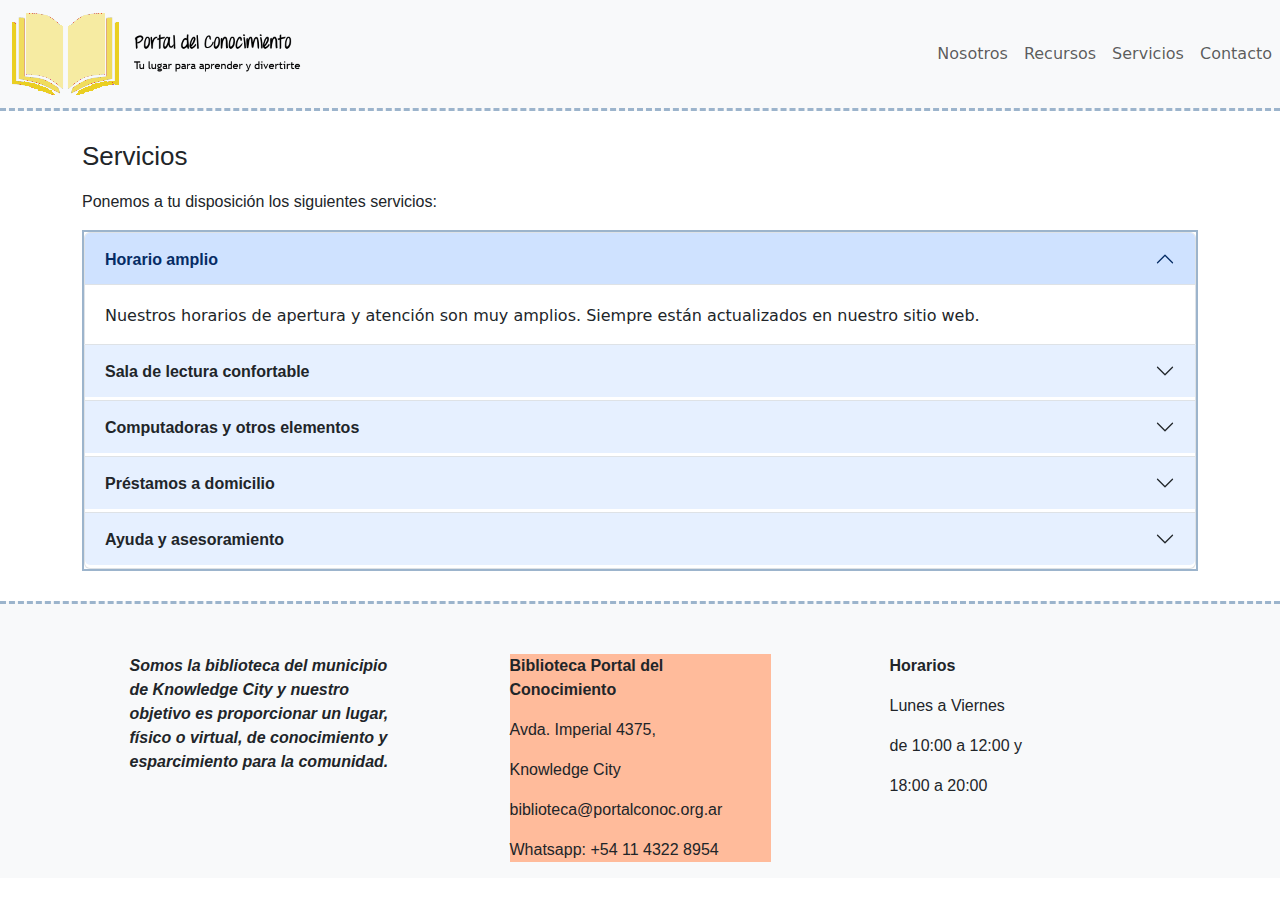
<file: pages/servicios.html>
<!DOCTYPE html>
<html lang="en">
<head>
    <meta charset="UTF-8">
    <meta name="viewport" content="width=device-width, initial-scale=1.0">
    <link href="https://cdn.jsdelivr.net/npm/bootstrap@5.3.3/dist/css/bootstrap.min.css" rel="stylesheet" integrity="sha384-QWTKZyjpPEjISv5WaRU9OFeRpok6YctnYmDr5pNlyT2bRjXh0JMhjY6hW+ALEwIH" crossorigin="anonymous">
    <link rel="stylesheet" href="../assets/css/style.css">
    <title>Servicios</title>
</head>
<body>
    <!-- Header con logo y barra de navegación -->
    <header class="navbar sticky-top navbar-expand-lg bg-body-tertiary">
        <div class="container-fluid">
            <a class="navbar-brand" href="../index.html"><img src="../assets/img/logobiblio.png" alt="Logo de la Biblioteca"></a>
            <button class="navbar-toggler" type="button" data-bs-toggle="collapse" data-bs-target="#navbarSupportedContent" aria-controls="navbarSupportedContent" aria-expanded="false" aria-label="Toggle navigation">
            <span class="navbar-toggler-icon"></span>
            </button>
        </div>
        <div class="collapse navbar-collapse" id="navbarSupportedContent">
            <ul class="navbar-nav me-auto mb-2 mb-lg-0">
                <li class="nav-item">
                    <a class="nav-link" href="nosotros.html">Nosotros</a>
                </li>
                <li class="nav-item">
                    <a class="nav-link" href="recursos.html">Recursos</a>
                </li>
                <li class="nav-item">
                    <a class="nav-link" href="servicios.html">Servicios</a>
                </li>
                <li class="nav-item">
                    <a class="nav-link" href="contacto.html">Contacto</a>
                </li>           
            </ul>
        </div>
    </header>
    <main class="container" style="margin-bottom: 30px;">
        <h1>Servicios</h1>
        <p>Ponemos a tu disposición los siguientes servicios:</p>
        <!-- Acordión Bootstrap Always Open -->
        <section class="accordion" id="accordionPanelsStayOpenExample">
            <div class="accordion-item">
                <h2 class="accordion-header">
                    <button class="accordion-button" type="button" data-bs-toggle="collapse"
                        data-bs-target="#panelsStayOpen-collapseOne" aria-expanded="true"
                        aria-controls="panelsStayOpen-collapseOne">
                        <strong>Horario amplio</strong>
                    </button>
                </h2>
                <div id="panelsStayOpen-collapseOne" class="accordion-collapse collapse show">
                    <div class="accordion-body">
                        Nuestros horarios de apertura y atención son muy amplios. Siempre están actualizados en nuestro sitio web.
                    </div>
                </div>
            </div>
            <div class="accordion-item">
                <h2 class="accordion-header">
                    <button class="accordion-button collapsed" type="button" data-bs-toggle="collapse"
                        data-bs-target="#panelsStayOpen-collapseTwo" aria-expanded="false"
                        aria-controls="panelsStayOpen-collapseTwo">
                        <strong>Sala de lectura confortable</strong>                        
                    </button>
                </h2>
                <div id="panelsStayOpen-collapseTwo" class="accordion-collapse collapse">
                    <div class="accordion-body">
                        Nuestro amplio edificio, cómodo y climatizado, cuenta con 350 puestos de estudio. Tenemos mesas para 4 personas y
                        también puestos individuales.
                        Contamos con salas de estudio con pizarrones para ser utilizadas por grupos. Se facilitan durante 1 hora y pueden
                        reservarse desde el día anterior.
                    </div>
                </div>
            </div>
            <div class="accordion-item">
                <h2 class="accordion-header">
                    <button class="accordion-button collapsed" type="button" data-bs-toggle="collapse"
                        data-bs-target="#panelsStayOpen-collapseThree" aria-expanded="false"
                        aria-controls="panelsStayOpen-collapseThree">
                        <strong>Computadoras y otros elementos</strong>                        
                    </button>
                </h2>
                <div id="panelsStayOpen-collapseThree" class="accordion-collapse collapse">
                    <div class="accordion-body">
                        Ponemos a tu disposición para usar en la sala de lectura:
                        <ul>
                            <li>Computadoras de escritorio con acceso a Internet</li>
                            <li>Alargues para enchufar tu notebook</li>
                            <li>Cargadores para celulares</li>
                            <li>Atriles para libros impresos</li>
                        </ul>
                        Si bien estos elementos están a disposición de todos los visitantes, tendrán prioridad para su uso los residentes de Knowledge City. 
                    </div>
                </div>
            </div>
            <div class="accordion-item">
                <h2 class="accordion-header">
                    <button class="accordion-button collapsed" type="button" data-bs-toggle="collapse"
                        data-bs-target="#panelsStayOpen-collapseThree" aria-expanded="false"
                        aria-controls="panelsStayOpen-collapseThree">
                        <strong>Préstamos a domicilio</strong>                         
                    </button>
                </h2>
                <div id="panelsStayOpen-collapseThree" class="accordion-collapse collapse">
                    <div class="accordion-body">
                        Te prestamos libros, revistas y cómics durante los siguientes plazos
                        <div class="container-plazos">
                            <div class="plazos">
                                <h4>Plazos de préstamo</h2>
                            </div>
                            <div class="libros">
                                <p>Libros</p>
                            </div>
                            <div class="librosplazo">
                                <p>30 días corridos</p>
                            </div>
                            <div class="revistas">
                                <p>Revistas</p>
                            </div>
                            <div class="revplazo">
                                <p>7 días corridos</p>
                            </div>
                            <div class="comics">
                                <p>Cómics</p>
                            </div>
                            <div class="comicplazo">
                                <p>15 días corridos</p>
                            </div>
                            <div class="nota">
                                <p>Importante: estos plazos de préstamo pueden ser renovados hasta 2 veces. Luego los materiales deberán ser
                                    devueltos para facilitar la circulación dentro de la colección.</p>
                            </div>
                        </div>
                    </div>
                </div>
            </div>
            <div class="accordion-item">
                <h2 class="accordion-header">
                    <button class="accordion-button collapsed" type="button" data-bs-toggle="collapse"
                        data-bs-target="#panelsStayOpen-collapseThree" aria-expanded="false"
                        aria-controls="panelsStayOpen-collapseThree">
                        <strong>Ayuda y asesoramiento</strong>                        
                    </button>
                </h2>
                <div id="panelsStayOpen-collapseThree" class="accordion-collapse collapse">
                    <div class="accordion-body">
                        Estamos a tu disposición para ayudarte en lo que necesites, desde ayudarte a ubicar un libro hasta asesorarte en la búsqueda bliográfica para tu trabajo de investigación o tesis.
                        
                        Contactate con nosotros personalmente o escribinos a: biblioteca@portalconoc.org.ar
                    </div>
                </div>
            </div>
        </section>
        <!-- Fin Accordión Bootstrap Always Open -->       
    </main>
    <!-- Footer que va en todas las páginas -->
    <footer>
        <div class="container">
            <div class="row justify-content-around">
                <div class="col-3">
                    <p class="footerleft">
                        Somos la biblioteca del municipio de Knowledge City y nuestro objetivo es proporcionar un lugar,
                        físico o virtual, de
                        conocimiento y esparcimiento para la comunidad.
                    </p>
                </div>
                <div class="col-3">
                    <div class="footercenter">
                        <p><strong>Biblioteca Portal del Conocimiento</strong></p>
                        <p>Avda. Imperial 4375,</p>
                        <p>Knowledge City</p>
                        <p>biblioteca@portalconoc.org.ar</p>
                        <p>Whatsapp: +54 11 4322 8954</p>
                        </p>
                    </div>
                </div>
                <div class="col-3">
                    <div class="footerright">
                        <p><strong>Horarios</strong></p>
                        <p>Lunes a Viernes</p>
                        <p>de 10:00 a 12:00 y</p>
                        <p>18:00 a 20:00</p>
                    </div>    
                </div>
            </div>
        </div>
    </footer>
    <!-- Fin Footer -->
    <!-- Script de Bootstrap -->
    <script src="https://cdn.jsdelivr.net/npm/bootstrap@5.3.3/dist/js/bootstrap.bundle.min.js"></script>
    <!-- Fin Script de Bootstrap -->
</body>
</html>
</file>
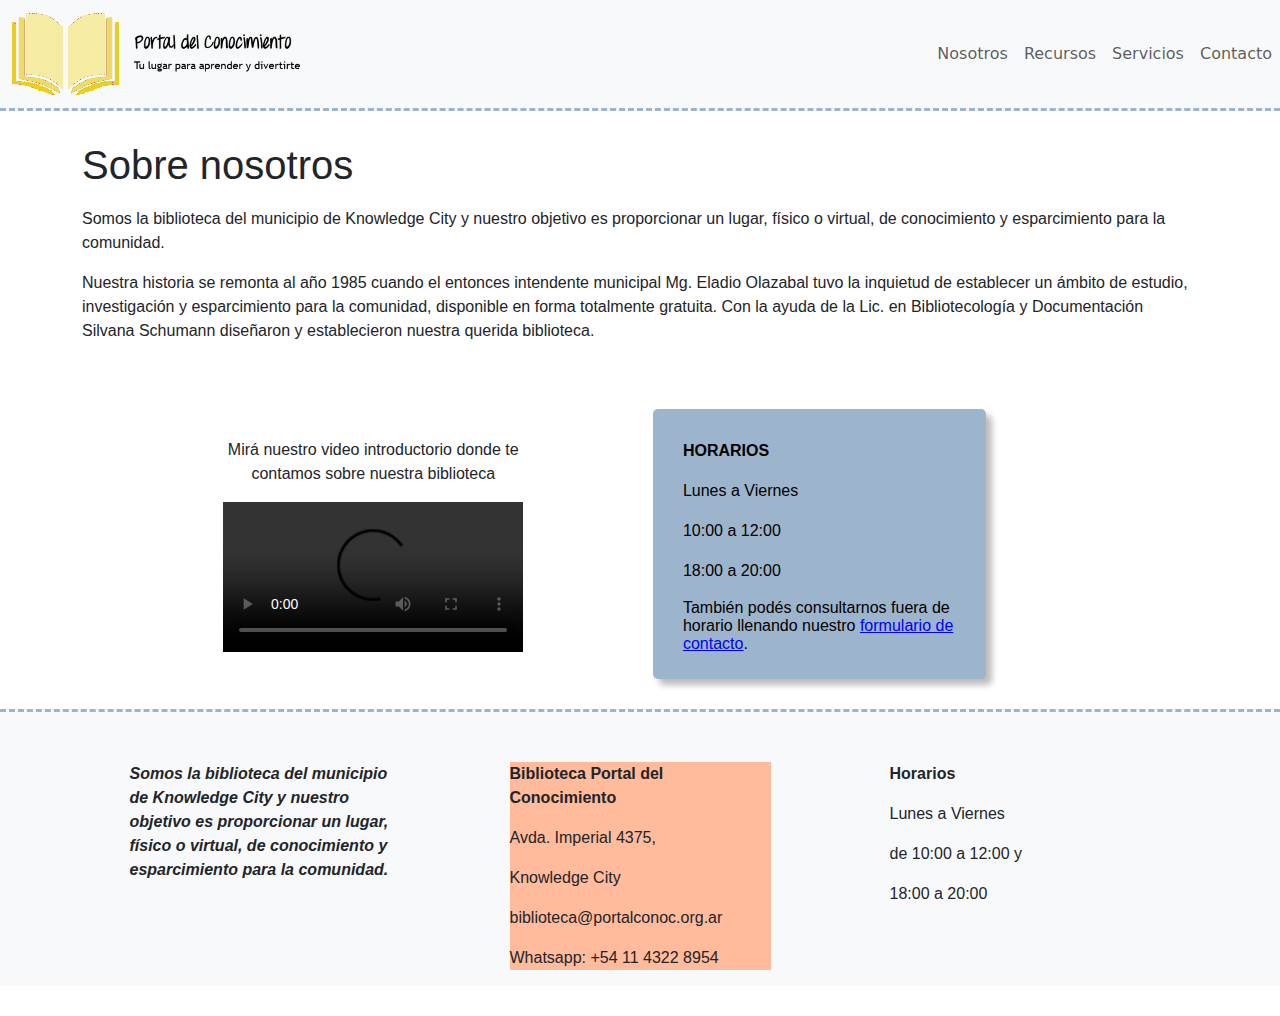
<file: pages/sobre-biblioteca.html>
<!DOCTYPE html>
<html lang="en">
<head>
    <meta charset="UTF-8">
    <meta name="viewport" content="width=device-width, initial-scale=1.0">
    <link rel="stylesheet" href="../assets/css/style.css">
    <link href="https://cdn.jsdelivr.net/npm/bootstrap@5.3.3/dist/css/bootstrap.min.css" rel="stylesheet" integrity="sha384-QWTKZyjpPEjISv5WaRU9OFeRpok6YctnYmDr5pNlyT2bRjXh0JMhjY6hW+ALEwIH" crossorigin="anonymous">
    <title>Sobre nosotros</title>
</head>
<body>
    <nav class="navbar navbar-expand-lg bg-body-tertiary">
        <div class="container-fluid">
            <a class="navbar-brand" href="../index.html"><img src="../assets/img/logobiblio.png"></a>
            <button class="navbar-toggler" type="button" data-bs-toggle="collapse" data-bs-target="#navbarSupportedContent" aria-controls="navbarSupportedContent" aria-expanded="false" aria-label="Toggle navigation">
            <span class="navbar-toggler-icon"></span>
            </button>
        </div>
        <div class="collapse navbar-collapse" id="navbarSupportedContent">
            <ul class="navbar-nav me-auto mb-2 mb-lg-0">
                <li class="nav-item">
                    <a class="nav-link" href="sobre-biblioteca.html">Nosotros</a>
                </li>
                <li class="nav-item">
                    <a class="nav-link" href="recursos.html">Recursos</a>
                </li>
                <li class="nav-item">
                    <a class="nav-link" href="servicios.html">Servicios</a>
                </li>
                <li class="nav-item">
                    <a class="nav-link" href="contacto.html">Contacto</a>
                </li>           
            </ul>
        </div>
    </nav>
    <div class="container">
            <h1>Sobre nosotros</h1>
            <p>Somos la biblioteca del municipio de Knowledge City y nuestro objetivo es proporcionar un lugar, físico o virtual, de conocimiento y esparcimiento para la comunidad.</p>
            <p>Nuestra historia se remonta al año 1985 cuando el entonces intendente municipal Mg. Eladio Olazabal tuvo la inquietud de establecer un ámbito de estudio, investigación y esparcimiento para la comunidad, disponible en forma totalmente gratuita. Con la ayuda de la Lic. en Bibliotecología y Documentación Silvana Schumann diseñaron y establecieron nuestra querida biblioteca.</p>
            <section id="vid-horarios">
                <div id="video">
                    <p>Mirá nuestro video introductorio donde te contamos sobre nuestra biblioteca</p>
                    <video src="" controls>video introductorio</video>
                </div>
                <div id="horario"><!-- Div para horarios de atención -->
                    <p><strong>HORARIOS</strong></p>
                    <p>Lunes a Viernes</p>
                    <p>10:00 a 12:00</p>
                    <p>18:00 a 20:00</p>
                    <p style="line-height: normal;">También podés consultarnos fuera de horario llenando nuestro <a href="contacto.html"><span style="text-decoration: underline; color: blue;">formulario de contacto</span></a>.</p>
                </div><!-- Fin Div para horarios de atención --><p>
            </section>
    </div>
    <!-- Footer que va en todas las páginas -->
    <footer>
        <div class="container">
            <div class="row justify-content-around">
                <div class="col-3">
                    <p class="footerleft">
                        Somos la biblioteca del municipio de Knowledge City y nuestro objetivo es proporcionar un lugar,
                        físico o virtual, de
                        conocimiento y esparcimiento para la comunidad.
                    </p>
                </div>
                <div class="col-3">
                    <div class="footercenter">
                        <p><strong>Biblioteca Portal del Conocimiento</strong></p>
                        <p>Avda. Imperial 4375,</p>
                        <p>Knowledge City</p>
                        <p>biblioteca@portalconoc.org.ar</p>
                        <p>Whatsapp: +54 11 4322 8954</p>
                        </p>
                    </div>
                </div>
                <div class="col-3">
                    <div class="footerright">
                        <p><strong>Horarios</strong></p>
                        <p>Lunes a Viernes</p>
                        <p>de 10:00 a 12:00 y</p>
                        <p>18:00 a 20:00</p>
                    </div>
    
                </div>
            </div>
        </div>
    </footer>
    <!-- Fin Footer -->
    
    <script src="https://cdn.jsdelivr.net/npm/bootstrap@5.3.3/dist/js/bootstrap.bundle.min.js"></script>
</body>
</html>
</file>
<file: assets/css/style.css>
@charset "UTF-8";
/* Estilos para todo el sitio */
a {
  color: #000000;
  text-decoration: none;
}

h1 {
  font-family: "Trebuchet MS", "Lucida Sans Unicode", "Lucida Grande", "Lucida Sans", Arial, sans-serif;
  font-size: 26px;
  padding-bottom: 10px;
}

@media (max-width: 1006px) {
  h1 {
    font-size: 20px;
  }
}
h2 {
  font-family: "Trebuchet MS", "Lucida Sans Unicode", "Lucida Grande", "Lucida Sans", Arial, sans-serif;
  font-size: 20px;
}

@media (max-width: 1006px) {
  h1 {
    font-size: 16px;
  }
}
h3 {
  font-family: "Trebuchet MS", "Lucida Sans Unicode", "Lucida Grande", "Lucida Sans", Arial, sans-serif;
  font-size: 18px;
  text-decoration: un;
}

p {
  font-family: "Trebuchet MS", "Lucida Sans Unicode", "Lucida Grande", "Lucida Sans", Arial, sans-serif;
  font-size: 16px;
}

/* Container general de Bootstrap */
.container {
  margin-top: 30px;
  margin-bottom: 30px;
}

/* Fin estilos para todo el sitio */
/* Header con logo y barra de navegación */
.navbar {
  border-bottom: dashed 3px #9cb4cc;
}

.navbar-nav {
  font-weight: 500;
}

/* Fin Header con logo y barra de navegación*/
/* Footer */
footer {
  padding-top: 20px;
  background-color: #f8f9fa;
  border-top: dashed 3px #9cb4cc;
}

.footerleft {
  font-style: italic;
  font-weight: 700;
}

.footercenter {
  background-color: #ffbb9b;
}
/* Fin Footer */
/* Home */
/* Home - Imagen de fondo*/
#home {
  background-image: url("../img/homecomp.jpg");
  background-size: 100% 100%;  
  height: 502px;
}

/* Home - Texto de bienvenida */
#welcometext {  
  width: 50%;
  background-color: beige;
  opacity: 0.8;
  text-align: center;
  padding: 20px;
  display: block;
  margin-left: auto;
  margin-right: auto;
  margin: 0;
  position: absolute;
  top: 50%;
  left: 50%;
  transform: translate(-50%, -50%);
  border-radius: 6px;
}

@media (max-width: 768px) {
  #welcometext {
    width: 80%;
  }
  #welcometext h1 {
    font-size: 18px;
  }
  #welcometext h2 {
    font-size: 14px;
  }
}
/* Animación texto de bienvenida */
.animate__animated.animate__heartBeat {
  --animate-duration: 4s;
  -o-animation-delay: 1s;
}

/* Fin Home */
/* Página Nosotros */
/* Container para video introductorio y horarios */
#vid-horarios {
  margin: auto;
  padding-top: 50px;
  width: 80%;
  display: flex;
  flex-flow: row no-wrap;
  gap: 100px;
  margin-bottom: 10px;
}

/* Video introductorio */
#video {
  text-align: center;
  width: 70%;
  margin: auto;
  margin-bottom: 20px;
}

/* Horarios */
#horario {
  background-color: #9cb4cc;
  color: #000000;
  border-radius: 5px;
  padding: 30px 30px 10px 30px;
  box-shadow: 6px 6px 6px #bebbbb;
  width: 60%;
  margin: auto;
}

@media (max-width: 1006px) {
  #vid-horarios {
    margin: auto;
    padding-top: 30px;
    width: 90%;
    flex-direction: column;
    gap: 20px;
  }
  #video {
    text-align: center;
    width: 70%;
    margin: auto;
    margin-bottom: 20px;
  }
  #vid-horarios {
    margin: auto;
    padding-top: 30px;
    width: 90%;
    flex-direction: column;
    gap: 20px;
  }
}
/* Fin Página Nosotros */
/* Página Recursos */
/* Recursos - Container y cards */
.cardrecursos-container, .revistas-container, .comics-container, .form-opac-container {
  display: flex;
  flex-flow: row no-wrap;
  justify-content: space-evenly;
}

@media (max-width: 768px) {
  .cardrecursos-container, .revistas-container, .comics-container, .form-opac-container {
    flex-direction: column;
  }
  .cardrecuros {
    margin-bottom: 130px;
    width: 50%;
  }
}
.cardrecursos {
  width: 286px;
  border-radius: 8px;
  border: solid 0.5px #cccccc;
}

.cardtitle {
  margin-top: 20px;
  margin-bottom: 10px;
  padding-left: 10px;
  font-family: "Trebuchet MS", "Lucida Sans Unicode", "Lucida Grande", "Lucida Sans", Arial, sans-serif;
  font-weight: 700;
  font-size: 20px;
}

.cardcontent {
  margin-bottom: 10px;
  padding-left: 10px;
  line-height: 1.4;
  font-family: "Trebuchet MS", "Lucida Sans Unicode", "Lucida Grande", "Lucida Sans", Arial, sans-serif;
}

.button1 {
  width: 150px;
  background-color: #9cb4cc;
  border-radius: 8px;
  text-align: center;
  font-weight: 600;
  font-family: "Trebuchet MS", "Lucida Sans Unicode", "Lucida Grande", "Lucida Sans", Arial, sans-serif;
  margin-left: 10px;
  padding-top: 6px;
  padding-bottom: 6px;
  margin-bottom: 20px;
}

/* Fin container y cards para Recursos */
/* Recursos - Libros */
/* Container del OPAC */
.form-opac-container {
  justify-content: center;
}

/* Formulario simulado para OPAC */
.form-opac {
  width: 70%;
  padding: 50px;
  background-color: #f8f9fa;
  border: solid 3px #8cb4cc;
  border-radius: 18px;
}

/* Caja de búsqueda */
.search {
  width: 90%;
  line-height: 1.8;
  border-radius: 6px;
  border: solid 0.5px #cccccc;
}

/* Fin Recursos - Libros */
/* Recursos - Revistas */
.revistas-container, .comics-container {
  margin-top: 50px;
}
.revistas-container ul, .comics-container ul {
  color: #0d0d0d;
}
.revistas-container li, .comics-container li {
  list-style-type: circle;
}

/* Recursos - Cómics */
/* Fin Página Recursos */
/* Página Servicios */
/* Servicios acordión  */
.accordion {
  border: solid 2px #9cb4cc;
}

.accordion-button {
  background-color: #e6f0ff;
  margin-bottom: 3px;
}

/* Servicios - Plazos de préstamo */
table {
  width: 50%;
  text-align: center;
}

table, th, td {
  border: 1px solid;
  border-collapse: collapse;
}

.container-plazos {
  width: 70%;
  margin-top: 40px;
  display: grid;
  grid-template-areas: "plazos plazos" "libros librosplazo" "revistas revplazo" "comics comicplazo" "nota nota";
  grid-template-columns: 1fr 2fr;
}

.container-plazos > div {
  border: solid 1px #000000;
  padding: 10px;
}

.container-plazos > div.plazos {
  grid-area: plazos;
  text-align: center;
  background-color: #f6eba2;
}

.container-plazos > div.librosplazo {
  grid-area: librosplazo;
}

.container-plazos > div.revistas {
  grid-area: revistas;
}

.container-plazos > div.revplazo {
  grid-area: revplazo;
}

.container-plazos > div.comics {
  grid-area: comics;
}

.container-plazos > div.comicplazo {
  grid-area: comicplazo;
}

.container-plazos > div.nota {
  grid-area: nota;
}

/* Fin Página Servicios */
/* Página Contacto */
/* Contacto - Div para centrar el form */
.containerform {
  width: 70%;
  margin-top: 20px;
  padding: 30px 10px 30px 10px;
  display: flex;
  justify-content: center;
  border: solid 2px #9cb4cc;
  border-radius: 8px;
}

/* Contacto - Botón de Enviar del Formulario */
input[type=submit] {
  width: 150px;
  background-color: #f6eba2;
  border-radius: 8px;
  text-align: center;
  font-weight: 600;
  font-family: "Trebuchet MS", "Lucida Sans Unicode", "Lucida Grande", "Lucida Sans", Arial, sans-serif;
  margin-left: 10px;
  padding-top: 6px;
  padding-bottom: 6px;
  margin-bottom: 20px;
  border-width: 0.5px;
}

input[type=reset] {
  width: 150px;
  background-color: #f6eba2;
  border-radius: 8px;
  text-align: center;
  font-weight: 600;
  font-family: "Trebuchet MS", "Lucida Sans Unicode", "Lucida Grande", "Lucida Sans", Arial, sans-serif;
  margin-left: 10px;
  padding-top: 6px;
  padding-bottom: 6px;
  margin-bottom: 20px;
  border-width: 0.5px;
  font-weight: normal;
  background-color: beige;
}

/* Fin Página Contactate */

/*# sourceMappingURL=style.css.map */
</file>
